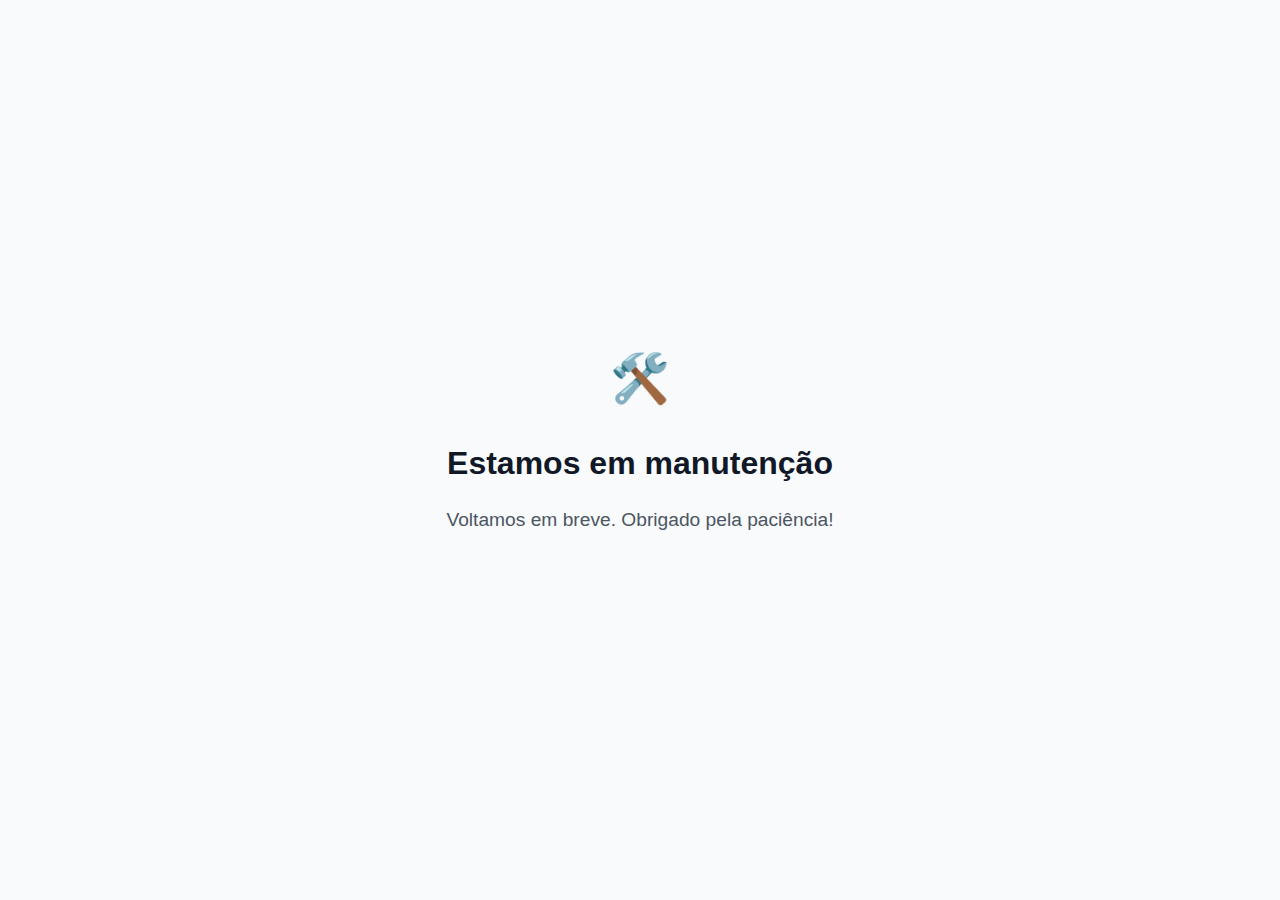
<file: index.html>
<!DOCTYPE html>
<html lang="pt">
<head>
  <script>
    const maintenance = true; 

    if (maintenance) {
      window.location.href = "./maintenance.html";
    }
  </script>
  <meta charset="UTF-8" />
  <meta name="viewport" content="width=device-width, initial-scale=1.0">
  <title>Interfreguesias do Estaminé</title>

  <!-- CSS -->
  <link rel="stylesheet" href="assets/css/style.css">
  <link rel="stylesheet" href="assets/css/form.css">

  <!-- JS -->
  <script type="module" src="assets/js/main.js"></script>
  <script type="module" src="assets/js/form.js"></script>
</head>

<body class="home-page">
  <header>
    <h1>Interfreguesias do Estaminé</h1>
    <nav>
      <a href="inscritos.html">Inscritos</a>
      <a href="matches.html">Jogos</a>
      <a href="classificacao.html">Classificação</a>
      <a href="brackets.html">Playoffs</a>
    </nav>
    <div class="role-wrapper">
      <select id="roleDropdown" title="Selecionar role">
        <option value="guest">Guest</option>
        <option value="admin">Admin</option>
      </select>
      <span id="roleIcon" class="role-icon">👤</span>
      <button id="themeToggle" class="theme-btn">🌙</button>
    </div>
  </header>

  <main class="hero">
    <div class="hero-content">
      <h2>Torneio FC26 Do Estaminé ⚽</h2>
      <p>Mostra que és o melhor do Estaminé!</p>
      <button id="openForm" class="cta-btn">Inscrever-me</button>
    </div>
  </main>

  <!-- FORMULÁRIO -->
  <dialog id="formDialog">
    <form id="formInscricao" method="dialog">
      <h2>Inscreve-te no torneio!</h2>

      <label for="username">Username:</label>
      <input type="text" id="username" required>

      <label for="plataforma">Plataforma:</label>
      <select id="plataforma" required>
        <option value="">Seleciona...</option>
        <option value="PC">PC</option>
        <option value="PlayStation">PlayStation</option>
        <option value="Xbox">Xbox</option>
      </select>

      <label for="liga">Liga:</label>
      <select id="liga" required></select>

      <label for="equipa">Equipa:</label>
      <select id="equipa" required></select>

      <p id="equipaAviso" style="margin-top:8px;font-size:0.9rem;color:#d9534f;display:none;">
        ⚠️ Esta equipa já foi escolhida por outro participante.
      </p>

      <h3>Disponibilidade para jogar</h3>
      <p>Seleciona os dias e horas em que podes jogar:</p>

      <div class="dias-disponiveis">
        <label><input type="checkbox" name="dias" value="Segunda"> Segunda</label>
        <label><input type="checkbox" name="dias" value="Terça"> Terça</label>
        <label><input type="checkbox" name="dias" value="Quarta"> Quarta</label>
        <label><input type="checkbox" name="dias" value="Quinta"> Quinta</label>
        <label><input type="checkbox" name="dias" value="Sexta"> Sexta</label>
        <label><input type="checkbox" name="dias" value="Sábado"> Sábado</label>
        <label><input type="checkbox" name="dias" value="Domingo"> Domingo</label>
      </div>

      <div class="horas-disponiveis">
        <label>De: <select id="horaInicio"></select></label>
        <label>Até: <select id="horaFim"></select></label>
      </div>

      <button type="submit" class="enviar-btn">Enviar Inscrição</button>
      <p id="mensagem"></p>
    </form>
  </dialog>

  <!-- SOCIAL ICONS -->
  <div class="socials">
    <p>Socials</p>
    <div class="icons">
      <a href="https://www.twitch.tv/dannypires710" target="_blank"><img src="assets/img/twitch.png" alt="Twitch"></a>
      <a href="https://www.instagram.com/dannypires710/" target="_blank"><img src="assets/img/insta.png" alt="Instagram"></a>
      <a href="https://discord.gg/WCGhjnrn" target="_blank"><img src="assets/img/disc.png" alt="Discord"></a>
    </div>
  </div>
</body>
</html>
</file>
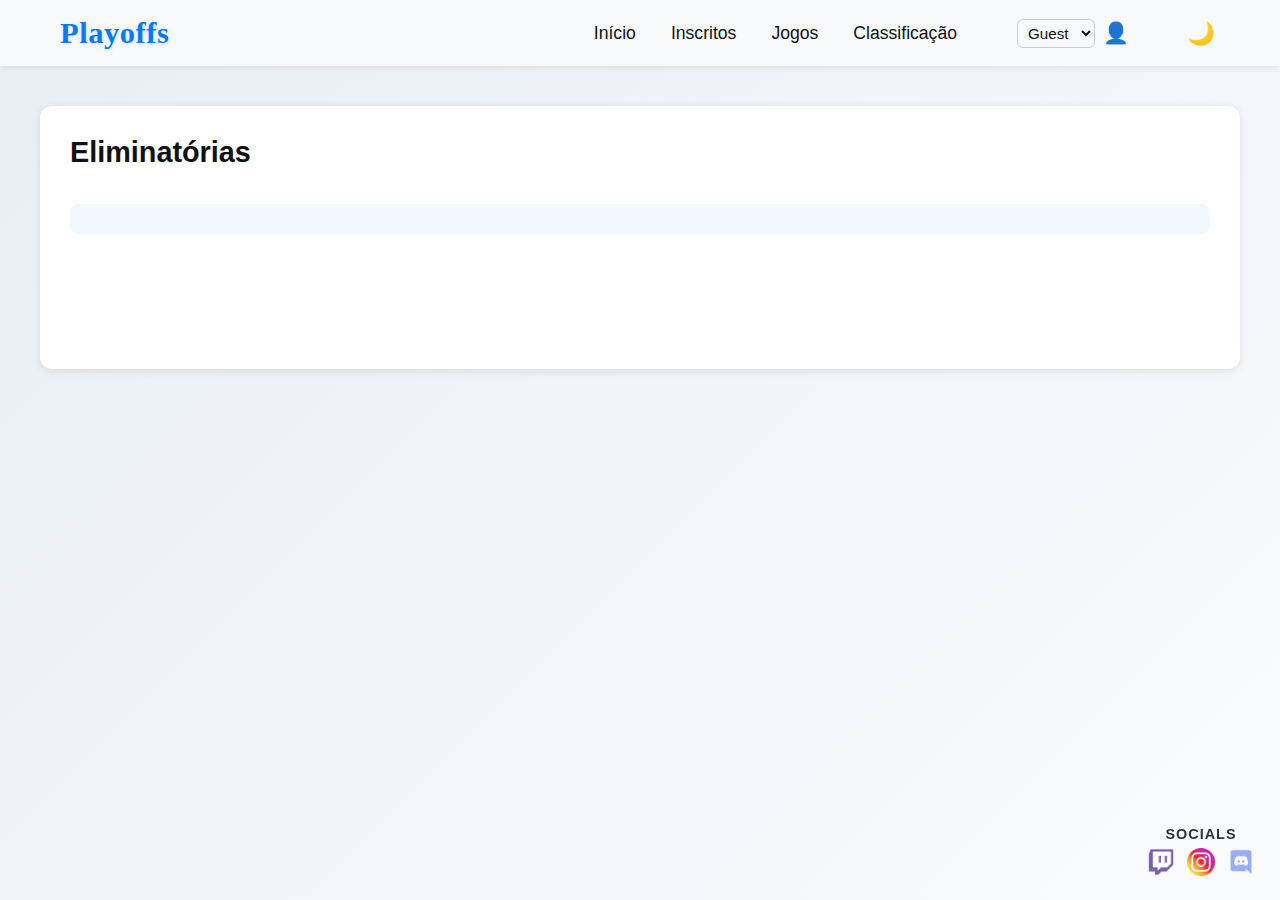
<file: brackets.html>
<!DOCTYPE html>
<html lang="pt">
<head>
  <meta charset="UTF-8" />
  <meta name="viewport" content="width=device-width, initial-scale=1.0">
  <title>Classificação Final - Torneio FC26</title>

  <link rel="stylesheet" href="assets/css/style.css">
  <link rel="stylesheet" href="assets/css/brackets.css">

  <script type="module" src="assets/js/main.js"></script>
  <script type="module" src="assets/js/brackets.js"></script>
</head>

<body class="brackets-page">
  <header>
    <h1>Playoffs</h1>
    <nav>
      <a href="index.html">Início</a>
      <a href="inscritos.html">Inscritos</a>
      <a href="matches.html">Jogos</a>
      <a href="classificacao.html">Classificação</a>
    </nav>
    <div class="role-wrapper">
      <select id="roleDropdown" title="Selecionar role">
        <option value="guest">Guest</option>
        <option value="admin">Admin</option>
      </select>
      <span id="roleIcon" class="role-icon">👤</span>
      <button id="themeToggle" class="theme-btn">🌙</button>
    </div>
  </header>

  <main>
    <h2>Eliminatórias</h2>

    <div class="controls">
      <button class="adminOnly" id="gerarBrackets">Gerar Brackets Automaticamente</button>
      <button class="adminOnly" id="resetTorneio" class="danger">Resetar Torneio</button>
      <p id="adminMsgBrackets"></p>
    </div>

    <div id="brackets" class="tournament-bracket"></div>
  </main>

  <dialog id="resultDialog">
    <form id="resultForm">
      <h3>Editar Resultado</h3>
      <p id="matchNames"></p>
      <input type="text" id="newResult" placeholder="Ex: 2-1" required>
      <div class="dialog-buttons">
        <button type="button" id="cancelResultBtn">Cancelar</button>
        <button type="submit" id="saveResultBtn">Guardar</button>
      </div>
    </form>
  </dialog>

  <div class="socials">
    <p>Socials</p>
    <div class="icons">
      <a href="https://www.twitch.tv/dannypires710" target="_blank"><img src="assets/img/twitch.png"></a>
      <a href="https://www.instagram.com/dannypires710/" target="_blank"><img src="assets/img/insta.png"></a>
      <a href="https://discord.gg/WCGhjnrn" target="_blank"><img src="assets/img/disc.png"></a>
    </div>
  </div>
</body>
</html>
</file>
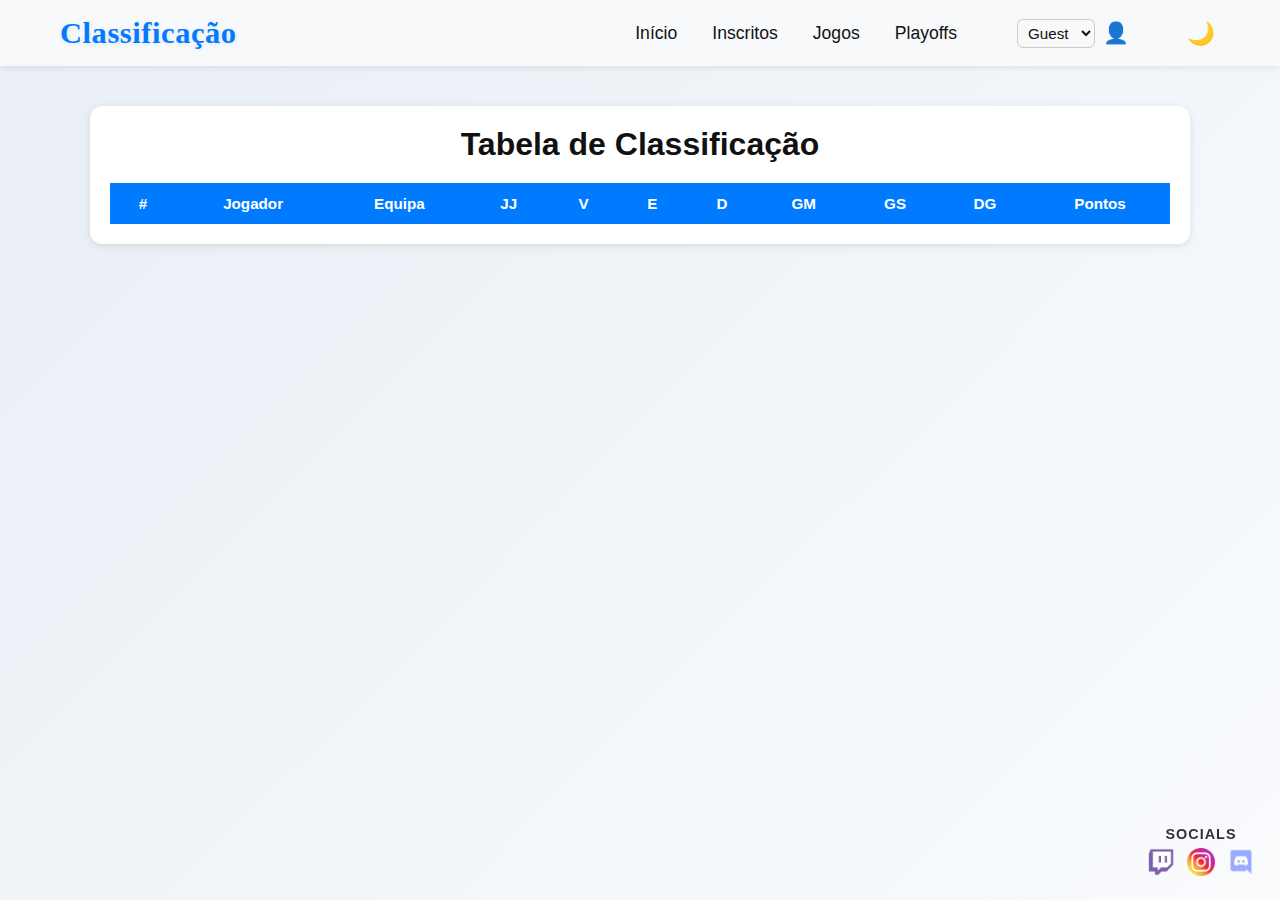
<file: classificacao.html>
<!DOCTYPE html>
<html lang="pt">
<head>
  <meta charset="UTF-8" />
  <meta name="viewport" content="width=device-width, initial-scale=1.0">
  <title>Classificação - Torneio FC26</title>

  <link rel="stylesheet" href="assets/css/style.css">
  <link rel="stylesheet" href="assets/css/inscritos.css">

  <script type="module" src="assets/js/main.js"></script>
  <script type="module" src="assets/js/classificacao.js"></script>
</head>

<body class="inscritos-page">
  <header>
    <h1>Classificação</h1>
    <nav>
      <a href="index.html">Início</a>
      <a href="inscritos.html">Inscritos</a>
      <a href="matches.html">Jogos</a>
      <a href="brackets.html">Playoffs</a>
    </nav>
    <div class="role-wrapper">
      <select id="roleDropdown" title="Selecionar role">
        <option value="guest">Guest</option>
        <option value="admin">Admin</option>
      </select>
      <span id="roleIcon" class="role-icon">👤</span>
      <button id="themeToggle" class="theme-btn">🌙</button>
    </div>
  </header>

  <main>
    <h2>Tabela de Classificação</h2>
    <div id="tabelaWrapper">
      <table id="tabelaClassificacao">
        <thead>
          <tr>
            <th>#</th>
            <th>Jogador</th>
            <th>Equipa</th>
            <th>JJ</th>
            <th>V</th>
            <th>E</th>
            <th>D</th>
            <th>GM</th>
            <th>GS</th>
            <th>DG</th>
            <th>Pontos</th>
          </tr>
        </thead>
        <tbody></tbody>
      </table>
    </div>
  </main>

  <div class="socials">
    <p>Socials</p>
    <div class="icons">
      <a href="https://www.twitch.tv/dannypires710" target="_blank"><img src="assets/img/twitch.png"></a>
      <a href="https://www.instagram.com/dannypires710/" target="_blank"><img src="assets/img/insta.png"></a>
      <a href="https://discord.gg/WCGhjnrn" target="_blank"><img src="assets/img/disc.png"></a>
    </div>
  </div>
</body>
</html>
</file>
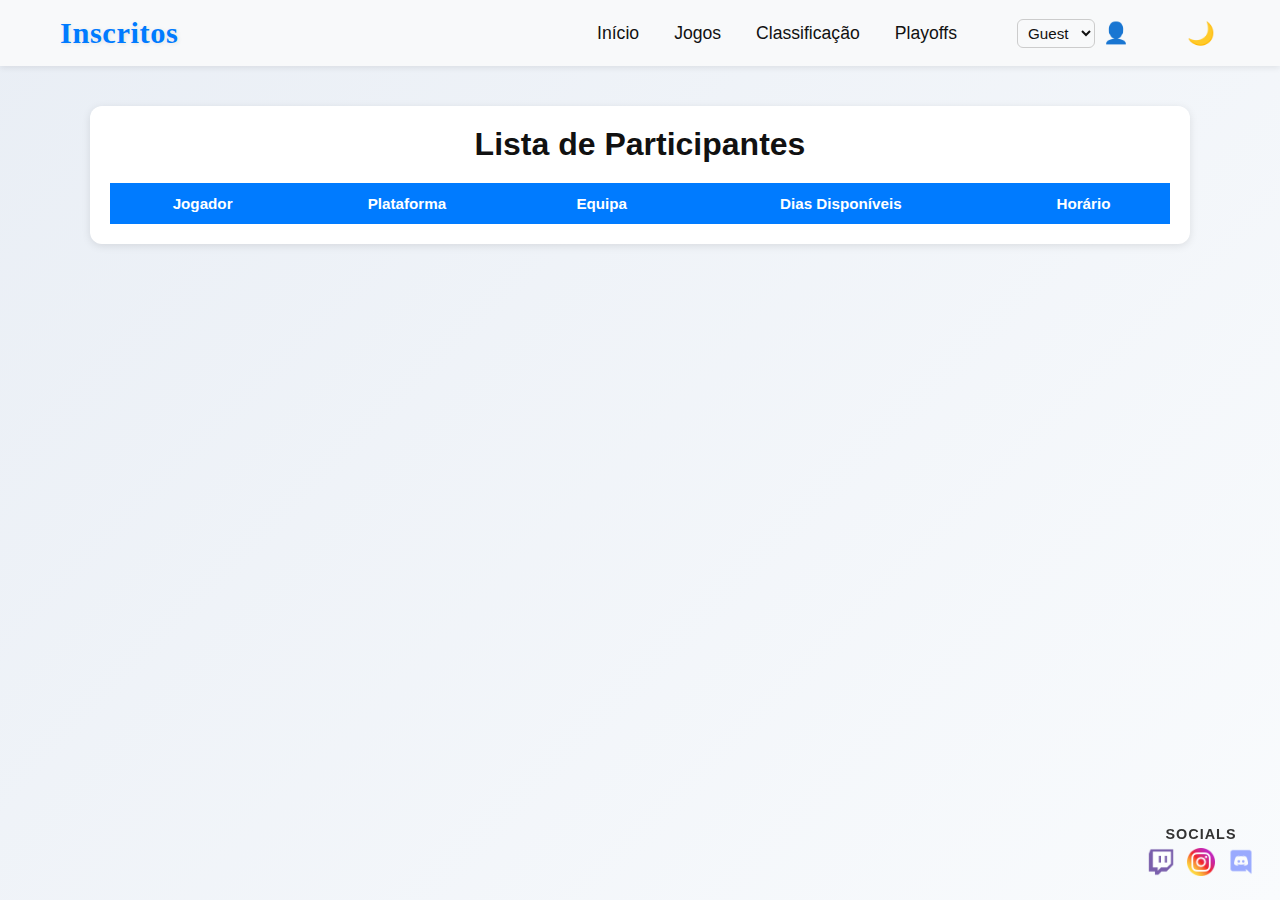
<file: inscritos.html>
<!DOCTYPE html>
<html lang="pt">
<head>
  <meta charset="UTF-8" />
  <meta name="viewport" content="width=device-width, initial-scale=1.0">
  <title>Inscritos - Torneio FC26</title>

  <link rel="stylesheet" href="assets/css/style.css">
  <link rel="stylesheet" href="assets/css/inscritos.css">

  <script type="module" src="assets/js/main.js"></script>
  <script type="module" src="assets/js/inscritos.js"></script>
</head>

<body class="inscritos-page">
  <header>
    <h1>Inscritos</h1>
    <nav>
      <a href="index.html">Início</a>
      <a href="matches.html">Jogos</a>
      <a href="classificacao.html">Classificação</a>
      <a href="brackets.html">Playoffs</a>
    </nav>
    <div class="role-wrapper">
      <select id="roleDropdown" title="Selecionar role">
        <option value="guest">Guest</option>
        <option value="admin">Admin</option>
      </select>
      <span id="roleIcon" class="role-icon">👤</span>
      <button id="themeToggle" class="theme-btn">🌙</button>
    </div>
  </header>

  <main>
    <h2>Lista de Participantes</h2>
    <table id="tabelaInscritos">
      <thead>
        <tr>
          <th>Jogador</th>
          <th>Plataforma</th>
          <th>Equipa</th>
          <th>Dias Disponíveis</th>
          <th>Horário</th>
          <th class="adminOnly">Ações</th>
        </tr>
      </thead>
      <tbody></tbody>
    </table>
  </main>

  <div class="socials">
    <p>Socials</p>
    <div class="icons">
      <a href="https://www.twitch.tv/dannypires710" target="_blank"><img src="assets/img/twitch.png"></a>
      <a href="https://www.instagram.com/dannypires710/" target="_blank"><img src="assets/img/insta.png"></a>
      <a href="https://discord.gg/WCGhjnrn" target="_blank"><img src="assets/img/disc.png"></a>
    </div>
  </div>
</body>
</html>
</file>
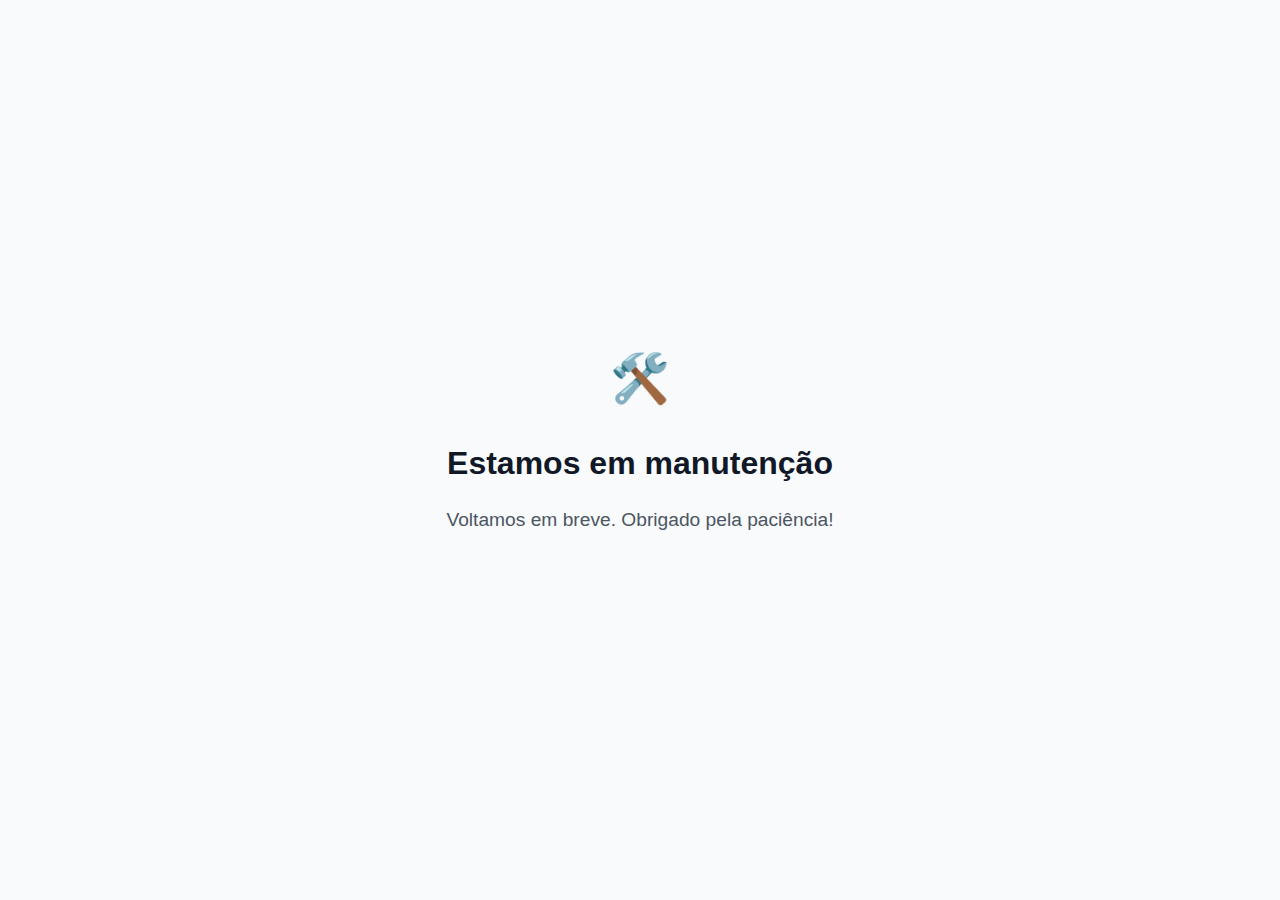
<file: maintenance.html>
<!DOCTYPE html>
<html lang="pt">
<head>
  <meta charset="UTF-8">
  <meta name="viewport" content="width=device-width, initial-scale=1.0">
  <title>Site em Manutenção</title>
  <style>
    body {
      background: #f9fafb;
      color: #111827;
      font-family: "Poppins", sans-serif;
      display: flex;
      flex-direction: column;
      align-items: center;
      justify-content: center;
      height: 100vh;
      margin: 0;
      text-align: center;
    }
    h1 { font-size: 2rem; margin-bottom: 0.5rem; }
    p { font-size: 1.2rem; color: #4b5563; }
    .icon { font-size: 3rem; margin-bottom: 1rem; }
  </style>
</head>
<body>
  <div class="icon">🛠️</div>
  <h1>Estamos em manutenção</h1>
  <p>Voltamos em breve. Obrigado pela paciência!</p>
</body>
</html>
</file>
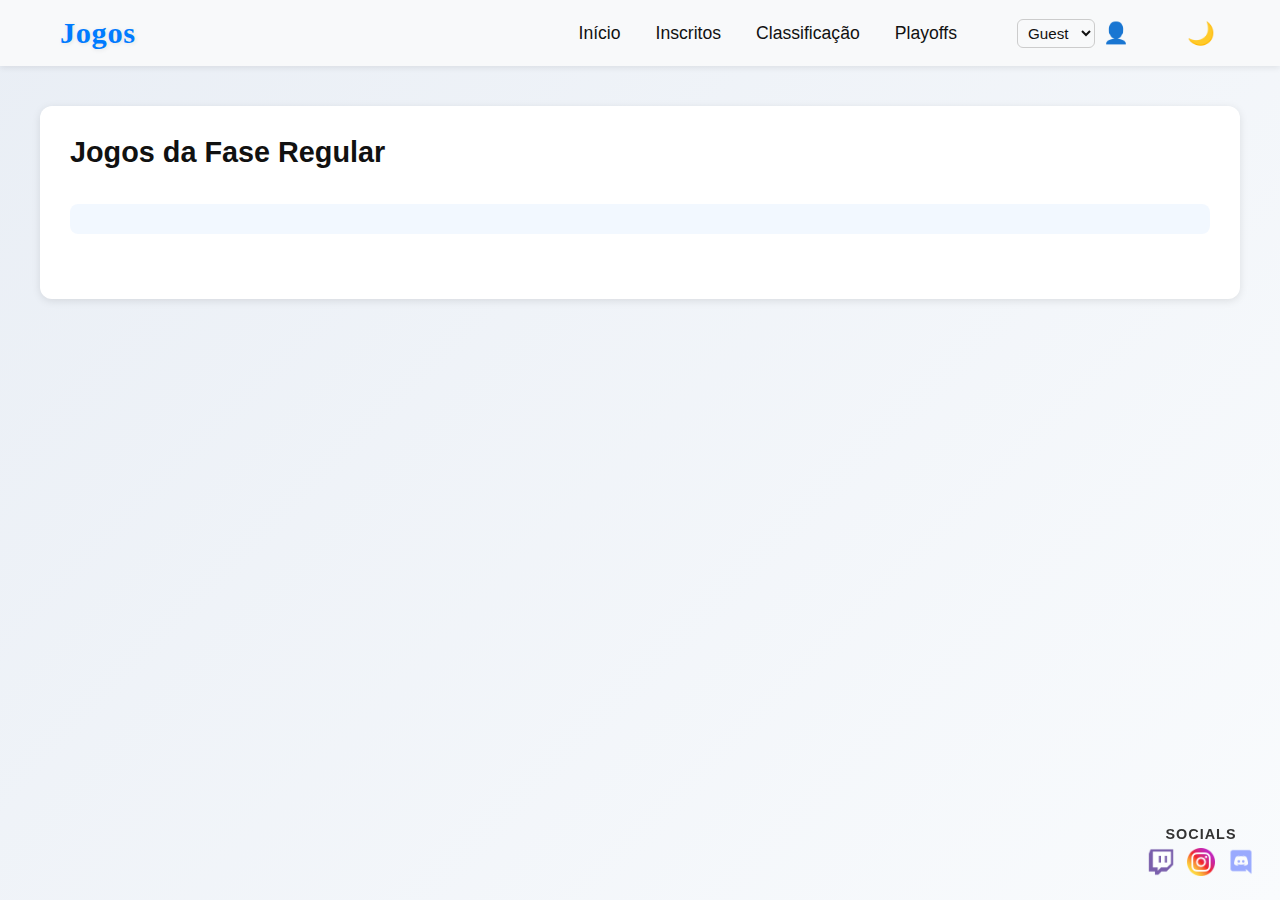
<file: matches.html>
<!DOCTYPE html>
<html lang="pt">
<head>
  <meta charset="UTF-8" />
  <meta name="viewport" content="width=device-width, initial-scale=1.0">
  <title>Jogos da Fase Regular - Torneio FC26</title>

  <link rel="stylesheet" href="assets/css/style.css">
  <link rel="stylesheet" href="assets/css/matches.css">

  <script type="module" src="assets/js/main.js"></script>
  <script type="module" src="assets/js/matches.js"></script>
</head>

<body class="matches-page">
  <header>
    <h1>Jogos</h1>
    <nav>
      <a href="index.html">Início</a>
      <a href="inscritos.html">Inscritos</a>
      <a href="classificacao.html">Classificação</a>
      <a href="brackets.html">Playoffs</a>
    </nav>
    <div class="role-wrapper">
      <select id="roleDropdown" title="Selecionar role">
        <option value="guest">Guest</option>
        <option value="admin">Admin</option>
      </select>
      <span id="roleIcon" class="role-icon">👤</span>
      <button id="themeToggle" class="theme-btn">🌙</button>
    </div>
  </header>

  <main>
    <h2>Jogos da Fase Regular</h2>

    <div class="controls">
      <button class="adminOnly" id="gerarMatches">Gerar Jogos</button>
      <button class="adminOnly" id="limparResultados">Limpar Resultados</button>
      <button class="adminOnly" id="fecharEpoca">Terminar Época Regular</button>
      <p id="adminMsg"></p>
    </div>

    <div id="matchesContainer" class="matches-list"></div>
  </main>

  <dialog id="resultDialog">
    <form id="resultForm">
      <h3>Editar Resultado</h3>
      <p id="matchNames"></p>
      <input type="number" id="homeScore" min="0" required> -
      <input type="number" id="awayScore" min="0" required>
      <div class="dialog-buttons">
        <button type="button" id="cancelResultBtn">Cancelar</button>
        <button type="submit" id="saveResultBtn">Guardar</button>
      </div>
    </form>
  </dialog>

  <div class="socials">
    <p>Socials</p>
    <div class="icons">
      <a href="https://www.twitch.tv/dannypires710" target="_blank"><img src="assets/img/twitch.png"></a>
      <a href="https://www.instagram.com/dannypires710/" target="_blank"><img src="assets/img/insta.png"></a>
      <a href="https://discord.gg/WCGhjnrn" target="_blank"><img src="assets/img/disc.png"></a>
    </div>
  </div>
</body>
</html>
</file>
<file: assets/css/form.css>
form label {
  display: block;
  margin-top: 10px;
}

input, select, button {
  width: 100%;
  padding: 8px;
  margin-top: 5px;
  border-radius: 5px;
  border: 1px solid #ccc;
}

button {
  background-color: #007bff;
  color: white;
  border: none;
  cursor: pointer;
  margin-top: 15px;
}

button:hover {
  background-color: #0056b3;
}


/* ---------- DISPONIBILIDADE (DIAS E HORAS) ---------- */
.dias-disponiveis {
  display: flex;
  flex-wrap: wrap;
  gap: 10px 20px;
  margin-bottom: 10px;
}

.dias-disponiveis label {
  background: #f8f9fa;
  padding: 5px 10px;
  border-radius: 6px;
  border: 1px solid #ccc;
  cursor: pointer;
  transition: 0.2s;
}

.dias-disponiveis input {
  margin-right: 4px;
}

.dias-disponiveis label:hover {
  background: #e9ecef;
}

.horas-disponiveis {
  display: flex;
  gap: 10px;
  align-items: center;
  margin-bottom: 15px;
}

.horas-disponiveis select {
  padding: 5px 8px;
  border-radius: 6px;
  border: 1px solid #ccc;
  background: #fff;
  cursor: pointer;
}
</file>
<file: assets/css/brackets.css>
/* ---------- BASE E LAYOUT PRINCIPAL ---------- */
body.brackets-page {
  background: linear-gradient(135deg, #e9eef5 0%, #f9fbfd 100%);
  color: var(--text-color, #111);
  font-family: "Poppins", sans-serif;
  margin: 0;
  padding: 0;
}

body.brackets-page .theme-btn {
  position: relative;
  top: auto;
  margin-left: 45px; 
  background: none; 
}

main {
  max-width: 1200px;
  margin: 40px auto;
  padding: 30px;
  background: var(--content-bg, #fff);
  border-radius: 12px;
  box-shadow: 0 2px 8px rgba(0, 0, 0, 0.1);
}

main h2 {
  font-size: 1.8rem;
  font-weight: 700;
  color: var(--title-color, #111);
  margin-bottom: 35px;
  text-align: left;
}

/* ---------- CONTROLOS / BOTÕES ---------- */
.controls {
  background: rgba(0, 123, 255, 0.05);
  border-radius: 8px;
  padding: 15px 20px;
  margin-bottom: 35px;
  display: flex;
  flex-wrap: wrap;
  gap: 15px;
  align-items: center;
}

button {
  background-color: #007bff;
  border: none;
  color: white;
  padding: 10px 20px;
  border-radius: 6px;
  cursor: pointer;
  transition: background 0.3s, transform 0.15s ease-in-out;
  font-weight: 500;
}

button:hover {
  background-color: #0056b3;
  transform: translateY(-2px);
}

button.danger {
  background-color: #dc3545;
}

button.danger:hover {
  background-color: #b02a37;
}

/* ---------- BRACKETS TEMPLATE ---------- */
.tournament-bracket {
  display: flex;
  justify-content: flex-start;
  align-items: flex-start;
  gap: 40px;
  overflow-x: auto;
  overflow-y: hidden;
  padding: 30px 10px 40px;
  scroll-behavior: smooth;
  position: relative;
  z-index: 0;
}

.tournament-bracket::-webkit-scrollbar {
  height: 10px;
}

.tournament-bracket::-webkit-scrollbar-thumb {
  background: #ccc;
  border-radius: 10px;
}

.tournament-bracket::-webkit-scrollbar-thumb:hover {
  background: #999;
}

/* ---------- ROUND E MATCH ---------- */
.round {
  display: flex;
  flex-direction: column;
  align-items: center;
  min-width: 200px;
}

.round-title {
  font-weight: bold;
  color: #007bff;
  margin-bottom: 15px;
  text-align: center;
  font-size: 1.1rem;
}

.match {
  background: #fff;
  border: 2px solid #ccc;
  border-radius: 10px;
  width: 200px;
  margin: 12px 0;
  box-shadow: 0 1px 3px rgba(0, 0, 0, 0.08);
  position: relative;
  transition: all 0.25s ease;
  z-index: 2;
}

.match:hover {
  transform: translateY(-3px);
  box-shadow: 0 4px 8px rgba(0, 0, 0, 0.12);
}

.match::after {
  content: "";
  position: absolute;
  right: -30px;
  top: 50%;
  width: 30px;
  height: 2px;
  background: #ddd;
  transform: translateY(-50%);
  opacity: 0.3;
}

.round:last-child .match::after {
  display: none;
}

/* ---------- EQUIPAS ---------- */
.team {
  display: flex;
  justify-content: space-between;
  align-items: center;
  padding: 6px 10px;
  font-size: 14px;
}

.team-top {
  border-bottom: 1px solid #eee;
}

.name {
  flex-grow: 1;
  text-align: left;
  white-space: nowrap;
  overflow: hidden;
  text-overflow: ellipsis;
}

.score {
  font-weight: bold;
  text-align: right;
  width: 30px;
}

.pending .name {
  color: #999;
  font-style: italic;
}

/* ---------- RESULTADOS (WINNER / LOSER) ---------- */
.winner {
  background: #e6ffed;
  border-left: 4px solid #28a745;
}

.winner-flash {
  animation: flashWin 0.8s ease-in-out;
}

@keyframes flashWin {
  0% { background: #e6ffed; }
  50% { background: #b8ffcc; }
  100% { background: #fff; }
}

.loser {
  background: #474646;
  color: #d1d1d1;
  opacity: 0.85;
  transition: background 0.4s ease, color 0.4s ease, opacity 0.4s ease;
}

.loser .score {
  color: #999;
}

.loser .name {
  color: #d1d1d1;
}

.match .team {
  transition: background 0.3s ease, color 0.3s ease, opacity 0.3s ease;
}

/* ---------- SVG DAS LINHAS ---------- */
.bracket-lines {
  position: absolute;
  top: 0;
  left: 0;
  width: 100%;
  height: 100%;
  overflow: visible;
  pointer-events: none;
  z-index: 0;
}

.bracket-lines path {
  stroke: #bbb;
  stroke-width: 2;
  opacity: 0.8;
  fill: none;
}

/* ---------- MODAL ---------- */
dialog {
  border: none;
  border-radius: 10px;
  padding: 20px 25px;
  box-shadow: 0 4px 20px rgba(0,0,0,0.25);
  background: #fff;
  color: #111;
}

dialog::backdrop {
  background: rgba(0, 0, 0, 0.4);
}

.dialog-buttons {
  display: flex;
  justify-content: flex-end;
  gap: 10px;
  margin-top: 15px;
}

/* ---------- RESPONSIVO ---------- */
@media (max-width: 700px) {
  .tournament-bracket {
    flex-direction: row;
    overflow-x: auto;
    padding: 20px;
  }

  .match::after {
    display: none;
  }
}

/* =========================================================
   DARK MODE
   ========================================================= */
body.dark-mode.brackets-page {
  background: linear-gradient(135deg, #0e0e0e 0%, #1a1a1a 100%);
  color: #eee;
}

body.dark-mode main {
  background: #1e1e1e;
  color: #ddd;
  box-shadow: 0 2px 8px rgba(255, 255, 255, 0.05);
}

body.dark-mode main h2 {
  color: #f1f1f1; 
}

body.dark-mode .round-title {
  color: #4da3ff;
}

body.dark-mode .match {
  background: rgba(255, 255, 255, 0.05);
  border-color: rgba(255, 255, 255, 0.08);
  color: #eee;
}

body.dark-mode .team-top {
  border-bottom: 1px solid rgba(255,255,255,0.1);
}

body.dark-mode .winner {
  background: rgba(0, 255, 0, 0.1);
  border-left: 4px solid #28a745;
}

body.dark-mode .loser {
  background: rgba(255, 255, 255, 0.05);
  color: #aaa;
}

body.dark-mode .bracket-lines path {
  stroke: rgba(255,255,255,0.3);
}

body.dark-mode button {
  background-color: #0056b3;
}

body.dark-mode button:hover {
  background-color: #007bff;
}

body.dark-mode button.danger {
  background-color: #a71d2a;
}

body.dark-mode button.danger:hover {
  background-color: #dc3545;
}


button.logout-admin {
  background-color: #dc3545 !important;
  color: #fff !important;
}

button#adminLoginBrackets {
  background-color: #facc15; /* amarelo */
  color: #000;
}

#confettiCanvas {
  position: fixed;
  inset: 0;
  width: 100vw;
  height: 100vh;
  pointer-events: none;
  z-index: 9999; 
}
</file>
<file: assets/css/inscritos.css>
body.inscritos-page {
  background: linear-gradient(135deg, #e9eef5 0%, #f9fbfd 100%);
  color: var(--text-color, #111);
  font-family: "Poppins", sans-serif;
  margin: 0;
  padding: 0;
}

body.inscritos-page .theme-btn {
  position: relative;
  top: auto;
  margin-left: 45px;
  background: none; 
}

main {
  max-width: 1100px;
  margin: 40px auto;
  padding: 20px;
  background: var(--content-bg, #fff);
  border-radius: 12px;
  box-shadow: 0 2px 8px rgba(0, 0, 0, 0.1);
}

h2 {
  font-size: 2rem;
  margin-bottom: 15px;
  text-align: center;
  color: var(--title-color, #111);
}

h3 {
  font-size: 1.4rem;
  margin-top: 20px;
  margin-bottom: 15px;
  text-align: left;
}

button {
  background-color: #007bff;
  color: #fff;
  border: none;
  padding: 8px 16px;
  border-radius: 6px;
  cursor: pointer;
  transition: background 0.3s;
  font-weight: 500;
}

button:hover {
  background-color: #0056b3;
}

table {
  width: 100%;
  border-collapse: collapse;
  margin-top: 20px;
  font-size: 0.95rem;
}

th, td {
  padding: 12px 15px;
  text-align: center;
}

th {
  background-color: #007bff;
  color: #fff;
  font-weight: 600;
}

tr:nth-child(even) {
  background-color: rgba(0, 123, 255, 0.05);
}

tr:hover {
  background-color: rgba(0, 123, 255, 0.1);
}

/* ---------- DARK MODE ---------- */
body.dark-mode.inscritos-page {
  background: linear-gradient(135deg, #0e0e0e 0%, #1a1a1a 100%);
  color: #eee;
}

body.dark-mode {
  --bg-color: #121212;
  --text-color: #eee;
  --content-bg: #1e1e1e;
  --title-color: #f1f1f1;   /* <- isto faz o h2 mudar */
}

body.dark-mode main {
  background: #1e1e1e;
  color: #ddd;
}

body.dark-mode th {
  background-color: #0056b3;
}
body.dark-mode tr:nth-child(even) {
  background-color: rgba(255, 255, 255, 0.05);
}
body.dark-mode tr:hover {
  background-color: rgba(255, 255, 255, 0.07);
  transition: background 0.2s ease;
}

.fade-in {
  animation: fadeIn 0.4s ease-in-out;
}
@keyframes fadeIn {
  from { opacity: 0; transform: translateY(-3px); }
  to { opacity: 1; transform: translateY(0); }
}

/* ---------- ADMIN MODE ---------- */
.adminOnly {
  display: none; /* Esconde por padrão */
}

body.admin-mode .adminOnly {
  display: table-cell; /* Mostra só quando admin estiver ativo */
}

/* ---------- MODO ADMIN ATIVO ---------- */

button#adminLogin {
  background-color: #facc15; /* amarelo */
  color: #000;
}

#adminLogin.logout-admin {
  background-color: #dc3545 !important; /* vermelho */
  color: #fff;
  transition: background 0.3s ease, transform 0.2s ease;
}

#adminLogin.logout-admin:hover {
  background-color: #b02a37 !important;
  transform: scale(1.05);
}
</file>
<file: assets/css/matches.css>
/* ---------- BASE E LAYOUT PRINCIPAL ---------- */
body.matches-page {
  background: linear-gradient(135deg, #e9eef5 0%, #f9fbfd 100%);
  color: var(--text-color, #111);
  font-family: "Poppins", sans-serif;
  margin: 0;
  padding: 0;
}

body.matches-page .theme-btn {
  position: relative;
  top: auto;
  margin-left: 45px;
  background: none;
}

main {
  max-width: 1200px;
  margin: 40px auto;
  padding: 30px;
  background: var(--content-bg, #fff);
  border-radius: 12px;
  box-shadow: 0 2px 8px rgba(0, 0, 0, 0.1);
}

main h2 {
  font-size: 1.8rem;
  font-weight: 700;
  color: var(--title-color, #111);
  margin-bottom: 35px;
  text-align: left;
}

/* ---------- CONTROLOS / BOTÕES ---------- */
.controls {
  background: rgba(0, 123, 255, 0.05);
  border-radius: 8px;
  padding: 15px 20px;
  margin-bottom: 35px;
  display: flex;
  flex-wrap: wrap;
  gap: 15px;
  align-items: center;
}

button {
  background-color: #007bff;
  border: none;
  color: white;
  padding: 10px 20px;
  border-radius: 6px;
  cursor: pointer;
  transition: background 0.3s, transform 0.15s ease-in-out;
  font-weight: 500;
}

button:hover {
  background-color: #0056b3;
  transform: translateY(-2px);
}

button.logout-admin {
  background-color: #dc3545 !important;
  color: #fff !important;
}

/* ---------- LISTA DE JORNADAS ---------- */
.matches-list {
  display: grid;
  grid-template-columns: repeat(auto-fit, minmax(320px, 1fr));
  gap: 25px;
}

.jornada {
  background: var(--content-bg, #fff);
  padding: 20px;
  border-radius: 10px;
  box-shadow: 0 2px 8px rgba(0,0,0,0.1);
}

.jornada h3 {
  text-align: center;
  margin-bottom: 15px;
  color: var(--title-color, #111);
  font-size: 1.2rem;
  font-weight: 600;
}

button#adminLogin {
  background-color: #facc15; /* amarelo */
  color: #000;
}

button#limparResultados {
  background-color: #d55c00; /* vermelho */
}

button#fecharEpoca {
  background-color: #1d9c00; /* azul */
}


/* ---------- DARK MODE Jornada---------- */
body.dark-mode .jornada h3 {
  color: #4da3ff;
}


/* ---------- CARTÕES DOS JOGOS ---------- */
.match-card {
  background: var(--content-bg, #fff);
  border: 1px solid #ddd;
  border-radius: 10px;
  padding: 15px;
  margin-bottom: 12px;
  box-shadow: 0 1px 4px rgba(0, 0, 0, 0.08);
  display: flex;
  justify-content: space-between;
  align-items: center;
  transition: all 0.2s ease;
}

.match-card:hover {
  transform: translateY(-2px);
  box-shadow: 0 3px 8px rgba(0, 0, 0, 0.12);
}

.match-card .names {
  display: flex;
  flex-direction: column;
  text-align: center;
  flex: 1;
}

.match-card .score {
  font-size: 1.2rem;
  color: #007bff;
  font-weight: bold;
}

.match-card.finished {
  background: #e8f9e8;
}

.match-card.pending {
  opacity: 0.9;
}

/* ---------- BOTÕES DE EDIÇÃO ---------- */
.match-card button {
  background: #007bff;
  color: white;
  border: none;
  border-radius: 6px;
  padding: 6px 10px;
  cursor: pointer;
  transition: background 0.3s;
}

.match-card button:hover {
  background: #0056b3;
}

/* ---------- MODAL ---------- */
dialog {
  border: none;
  border-radius: 10px;
  padding: 20px 25px;
  box-shadow: 0 4px 20px rgba(0,0,0,0.25);
  background: #fff;
  color: #111;
}

dialog::backdrop {
  background: rgba(0, 0, 0, 0.4);
}

.dialog-buttons {
  display: flex;
  justify-content: flex-end;
  gap: 10px;
  margin-top: 15px;
}

/* ---------- DARK MODE ---------- */
body.dark-mode.matches-page {
  background: linear-gradient(135deg, #0e0e0e 0%, #1a1a1a 100%);
  color: #eee;
}

body.dark-mode main {
  background: #1e1e1e;
  color: #ddd;
  box-shadow: 0 2px 8px rgba(255, 255, 255, 0.05);
}

body.dark-mode main h2 {
  color: #f1f1f1;
}

body.dark-mode .jornada {
  background: #1e1e1e;
  box-shadow: 0 2px 8px rgba(255, 255, 255, 0.05);
}

body.dark-mode .match-card {
  background: rgba(255, 255, 255, 0.05);
  border-color: rgba(255, 255, 255, 0.1);
  color: #eee;
}

body.dark-mode .match-card.finished {
  background: rgba(0, 255, 0, 0.08);
}

body.dark-mode button {
  background-color: #0056b3;
}

body.dark-mode button:hover {
  background-color: #007bff;
}

body.dark-mode button.logout-admin {
  background-color: #a71d2a !important;
}

/* ---------- RESPONSIVO ---------- */
@media (max-width: 700px) {
  .controls {
    flex-direction: column;
    text-align: center;
  }
}
</file>
<file: assets/css/style.css>
/* ---------- RESET ---------- */
* {
  margin: 0;
  padding: 0;
  box-sizing: border-box;
}

html, body {
  height: 100%;
  width: 100%;
  overflow-x: hidden;
  background: #fff; /* mantém fundo branco por padrão */
}

/* ---------- HEADER ---------- */
header {
  background: var(--header-bg, #f8f9fa);
  color: var(--text-color, #111);
  display: flex;
  align-items: center;
  justify-content: space-between;
  padding: 14px 60px;
  position: relative;
  z-index: 10;
  box-shadow: 0 2px 6px rgba(0, 0, 0, 0.08);
}

/* Logo e título */
header h1 {
  font-family: 'Playfair Display', serif;
  font-size: 1.9rem;
  font-weight: 700;
  color: #007bff;
  letter-spacing: 0.6px;
  text-transform: capitalize;
  text-shadow: 1px 1px 4px rgba(0, 0, 0, 0.1);
  transition: color 0.3s ease, text-shadow 0.3s ease;
  margin: 0;
}

body.home-page header h1 {
  font-family: 'Playfair Display', serif;
  font-size: 1.9rem;
  font-weight: 700;
  color: #c29d00;
  letter-spacing: 0.6px;
  text-transform: capitalize;
  text-shadow: 1px 1px 4px rgba(0, 0, 0, 0.1);
  transition: color 0.3s ease, text-shadow 0.3s ease;
  margin: 0;
}

/* ===== MODO ESCURO ===== */
body.dark-mode header h1 {
  color: #93c5fd; /* azul suave claro */
  text-shadow: 1px 1px 5px rgba(255, 255, 255, 0.15);
}


header h1 img {
  width: 40px;
  height: 40px;
  border-radius: 50%;
  object-fit: cover;
}

/* Navegação centralizada */
nav {
  display: flex;
  align-items: center;
  justify-content: flex-end;
  gap: 35px;
  flex: 1;
  font-family: "Poppins", sans-serif;
}

nav a {
  color: var(--text-color, #111);
  text-decoration: none;
  font-size: 1.1rem;
  font-weight: 500;
  transition: color 0.2s;
  position: relative;
}

nav a::after {
  content: "";
  position: absolute;
  bottom: -5px;
  left: 0;
  width: 0%;
  height: 2px;
  background: #007bff;
  transition: width 0.25s;
}

nav a:hover::after {
  width: 100%;
}

nav a.active {
  color: var(--text-color, #111);
  font-size: 1.1rem;
  border-bottom: 2px solid #000000;
  opacity: 0.3;         
  cursor: default;          
  pointer-events: none;
  font-weight: 500;      
}

/* Botão do modo claro/escuro */
.theme-btn {
  background: none;
  border: none;
  color: var(--text-color, #111);
  font-size: 1.4rem;
  cursor: pointer;
  padding: 6px;
  border-radius: 50%;
  width: 38px;
  height: 38px;
  display: flex;
  align-items: center;
  justify-content: center;
  vertical-align: middle;
  position: relative;
  top: -7.5px; 
  transition: background 0.3s, transform 0.2s;
  flex-shrink: 0;
  margin-left: 45px;
}


.theme-btn:hover {
  background: rgba(0, 0, 0, 0.08);
  transform: rotate(-15deg);
}

/* ---------- DARK MODE ---------- */
.dark-mode header {
  --header-bg: #000;
  color: #fff;
}

.dark-mode nav a {
  color: #ddd;
}

.dark-mode nav a::after {
  background: #4da3ff;
}

.dark-mode .theme-btn {
  color: #ffd966;
}

.dark-mode .theme-btn:hover {
  background: rgba(255, 255, 255, 0.1);
}

/* ---------- LANDING PAGE ---------- */
.hero {
  position: relative;
  height: calc(100vh - 60px);
  background: url("../img/stream.png") center/cover no-repeat;
  display: flex;
  justify-content: center;
  align-items: center;
  text-align: center;
  color: var(--text-color, #111);
  overflow: hidden;
}

.hero::after {
  content: "";
  position: absolute;
  inset: 0;
  background: rgba(255, 255, 255, 0.4);
  transition: background 0.4s ease;
}

.dark-mode .hero::after {
  background: rgba(0, 0, 0, 0.55);
}

.hero-content {
  position: relative;
  z-index: 2;
  max-width: 600px;
  color: inherit;
}

.hero h2 {
  font-size: 2.8rem;
  margin-bottom: 15px;
  font-weight: 700;
}

.hero p {
  font-size: 1.2rem;
  margin-bottom: 25px;
}

.hero button {
  background: var(--btn-bg, #007bff);
  color: var(--btn-text, white);
  border: none;
  padding: 12px 25px;
  font-size: 1.1rem;
  border-radius: 8px;
  cursor: pointer;
  transition: all 0.3s ease;
}

.hero button:hover {
  background: var(--btn-hover, #0056b3);
}

/* ---------- MODAL FORM ---------- */
dialog {
  position: fixed;
  top: 50%;
  left: 50%;
  transform: translate(-50%, -50%); 
  border: none;
  border-radius: 10px;
  max-width: 450px;
  padding: 25px 30px;
  background: #fff;
  color: #111;
  box-shadow: 0 5px 25px rgba(0, 0, 0, 0.3);
  z-index: 1000;
}

dialog::backdrop {
  background: rgba(0, 0, 0, 0.6);
}

/* ---------- MODO CLARO (padrão) ---------- */
body {
  --bg-color: #f8f9fa;
  --text-color: #111;
  --btn-bg: #007bff;
  --btn-hover: #0056b3;
  --btn-text: #fff;
  --dialog-bg: #fff;
  --dialog-text: #111;
}

header {
  background: #f8f9fa;
  color: #111;
}

nav a {
  color: #111;
}

nav a:hover {
  color: #007bff;
}

.theme-btn {
  color: #111;
}

/* ---------- MODO ESCURO ---------- */
.dark-mode {
  --bg-color: #121212;
  --text-color: #fff;
  --btn-bg: #0056b3;
  --btn-hover: #007bff;
  --btn-text: #fff;
  --dialog-bg: #1e1e1e;
  --dialog-text: #eee;
}

.dark-mode body {
  background: var(--bg-color);
  color: var(--text-color);
}

.dark-mode header {
  background: #000;
  color: white;
}

.dark-mode nav a {
  color: #ddd;
}

.dark-mode nav a:hover {
  color: #4da3ff;
}

.dark-mode .theme-btn {
  color: #ffd966;
}

h3 {
  margin-top: 20px; 
}


/* ---------- SOCIAL ICONS ---------- */
.socials {
  position: fixed;
  bottom: 20px;
  right: 25px;
  display: flex;
  flex-direction: column;
  align-items: center;
  gap: 6px;
  z-index: 150;
}

.socials p {
  font-size: 0.9rem;
  font-weight: 600;
  margin: 0;
  color: #333;
  text-transform: uppercase;
  letter-spacing: 1px;
}

.socials .icons {
  display: flex;
  gap: 12px;
}

.socials .icons img {
  width: 28px;
  height: 28px;
  opacity: 0.85;
  transition: transform 0.25s ease, opacity 0.25s ease;
}

.socials .icons img:hover {
  transform: scale(1.15);
  opacity: 1;
}

body.dark-mode .socials p {
  color: #ddd;
}

.role-wrapper {
  display: flex;
  align-items: center;
  gap: 8px;
  margin-left: 60px; 
}

#roleDropdown {
  border: 1px solid #ccc;
  border-radius: 6px;
  padding: 4px 6px;
  font-size: 0.95rem;
  cursor: pointer;
  background: var(--bg-color, #fff);
  color: var(--text-color, #111);
}

#roleIcon {
  font-size: 1.3rem;
  transition: color 0.3s;
}

/* ---------- ADMIN MODE ---------- */
.adminOnly {
  display: none; /* Esconde por padrão */
}

body.admin-mode .adminOnly {
  display: table-cell; 
}

body.admin-mode .adminOnly {
  display: flex !important;
  justify-content: center;
  align-items: center;
  gap: 8px;
  white-space: nowrap;
}


/* Estrela do jogador qualificado */
.qualificado-icon {
  color: #007bff;
  font-size: 0.9rem;
  margin-left: 4px;
  display: inline-block;
  width: 14px;
  text-align: left;
}

body.dark-mode .qualificado-icon {
  color: #fa15d4;
}

/* Cores das linhas de qualificação */
.qualificado-row {
  background: #e8ffe8 !important;
}
body.dark-mode .qualificado-row {
  background: rgba(34, 197, 94, 0.08) !important;
}

/* Legenda */
.legenda-classificacao {
  margin-top: 25px;
  font-size: 0.9rem;
  opacity: 0.8;
  display: flex;
  align-items: center;
  gap: 6px;
}

.legenda-star {
  color: #007bff;
  font-size: 1rem;
}

.dark-mode .legenda-star {
  color: #fd00d3;
}

body.dark-mode .legenda-classificacao {
  color: #ddd;
}
</file>
